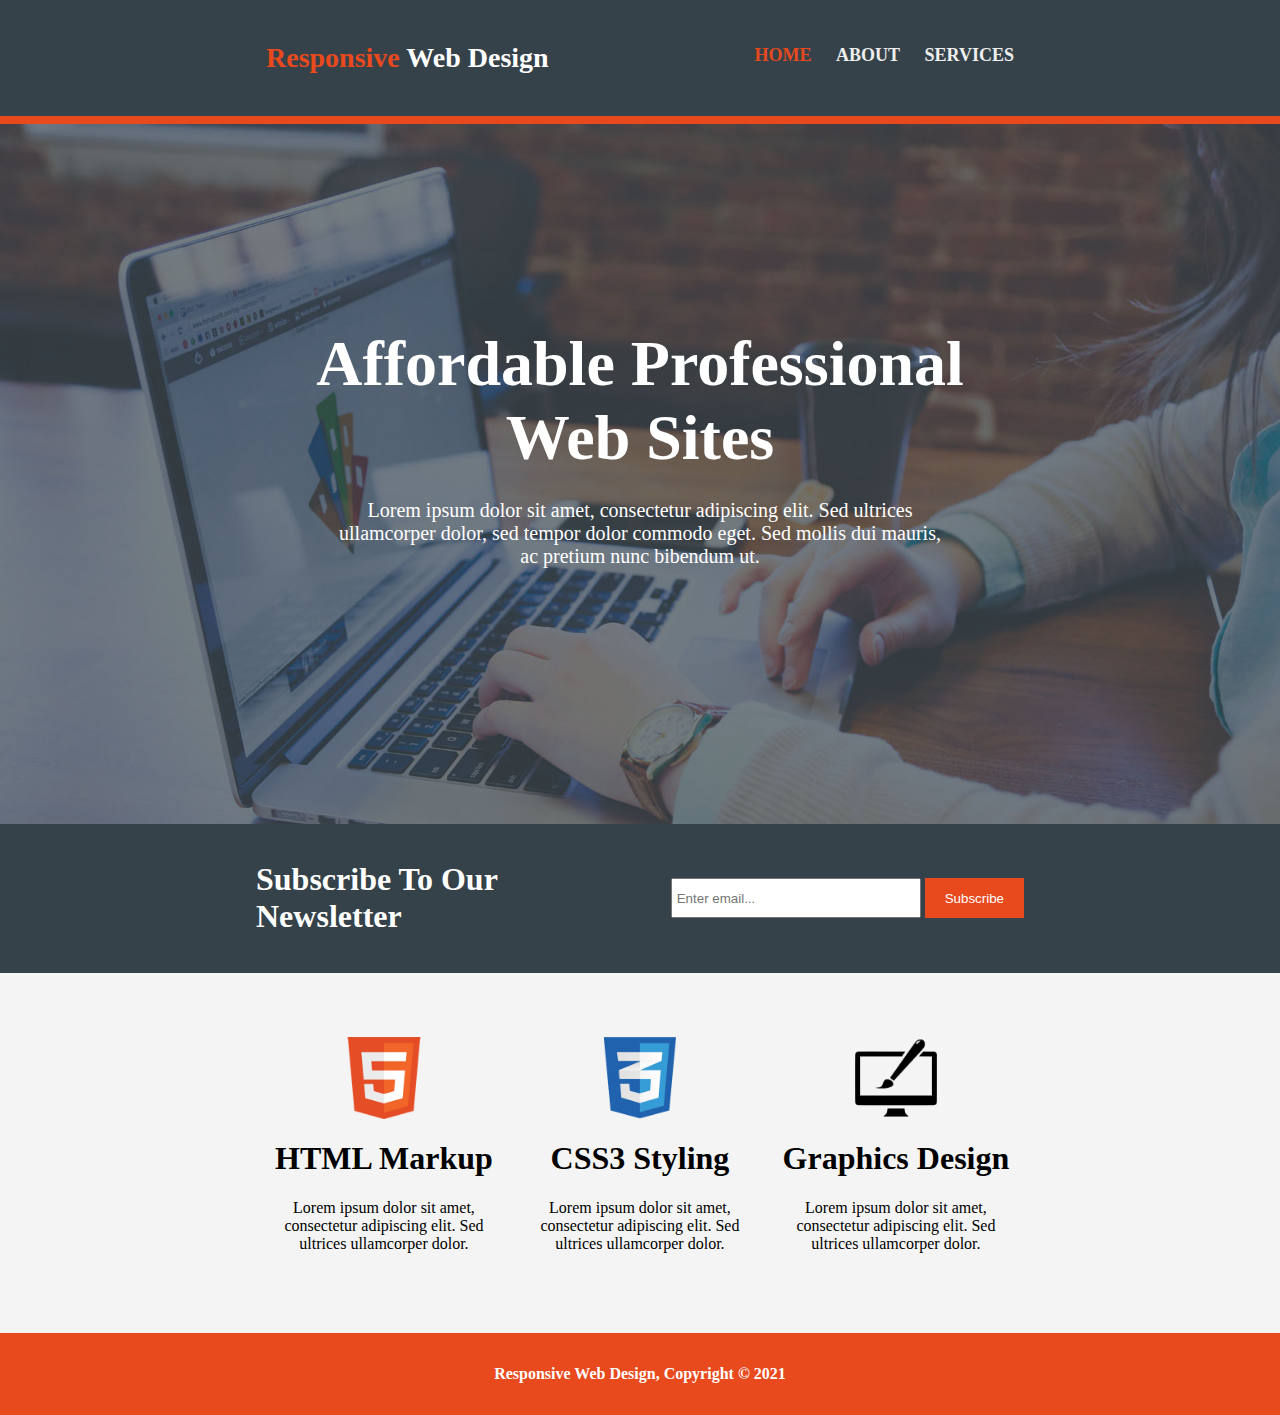
<file: index.html>
<!DOCTYPE html>
<html lang="en">
    <head>
        <meta charset="UTF-8">
        <meta name="viewport" content="width=device-width, initial-scale=1.0">
        <meta http-equiv="X-UA-Compatible" content="ie=edge">
        <title>Responsive Web Design | Welcome</title>
        <link rel="stylesheet" type="text/css" media="screen" href="/css/style.css">
    </head>
    <body>
        <nav class="nav">
            <input type="checkbox" id="nav-check">
            <div class="nav-header">
                <div class="nav-title">
                    <span>Responsive</span>
                    Web Design
                </div>
            </div>
            <div class="nav-btn">
                <label for="nav-check">
                    <span></span>
                    <span></span>
                    <span></span>
                </label>
            </div>

            <div class="nav-links">
                <a href="/index.html" class="active">home</a>
                <a href="/about.html">about</a>
                <a href="/services.html">services</a>
            </div>
        </nav>
        <section class="header">
            <div class="container">
                <h1>Affordable Professional Web Sites</h1>
                <p>Lorem ipsum dolor sit amet, consectetur adipiscing elit. Sed ultrices
                    ullamcorper dolor, sed tempor dolor commodo eget. Sed mollis dui mauris, ac
                    pretium nunc bibendum ut.
                </p>
            </div>
        </section>
        <section id="newsletter">
            <div class="container newsletter">
                <div>
                    <h1>Subscribe to our Newsletter</h1>
                </div>
                <form>
                    <input type="email" placeholder="Enter email...">
                    <button type="submit" class="button__newsletter">Subscribe</button>
                </form>
            </div>
        </section>
        <section id="services">
            <div class="container">
                <div class="service">
                    <div class="box">
                        <img src="/img/logo_html.png" alt="">
                        <h1>HTML Markup</h1>
                        <p>
                            Lorem ipsum dolor sit amet, consectetur adipiscing elit. Sed ultrices
                            ullamcorper dolor.
                        </p>
                    </div>
                    <div class="box">
                        <img src="/img/logo_css.png" alt="">
                        <h1>CSS3 Styling</h1>
                        <p>
                            Lorem ipsum dolor sit amet, consectetur adipiscing elit. Sed ultrices
                            ullamcorper dolor.
                        </p>
                    </div>
                    <div class="box">
                        <img src="/img/logo_brush.png" alt="">
                        <h1>Graphics Design</h1>
                        <p>
                            Lorem ipsum dolor sit amet, consectetur adipiscing elit. Sed ultrices
                            ullamcorper dolor.
                        </p>
                    </div>
                </div>
            </div>
        </section>
        <footer>
            <p>Responsive Web Design, Copyright &copy; 2021</p>
        </footer>

    </body>
</html>
</file>
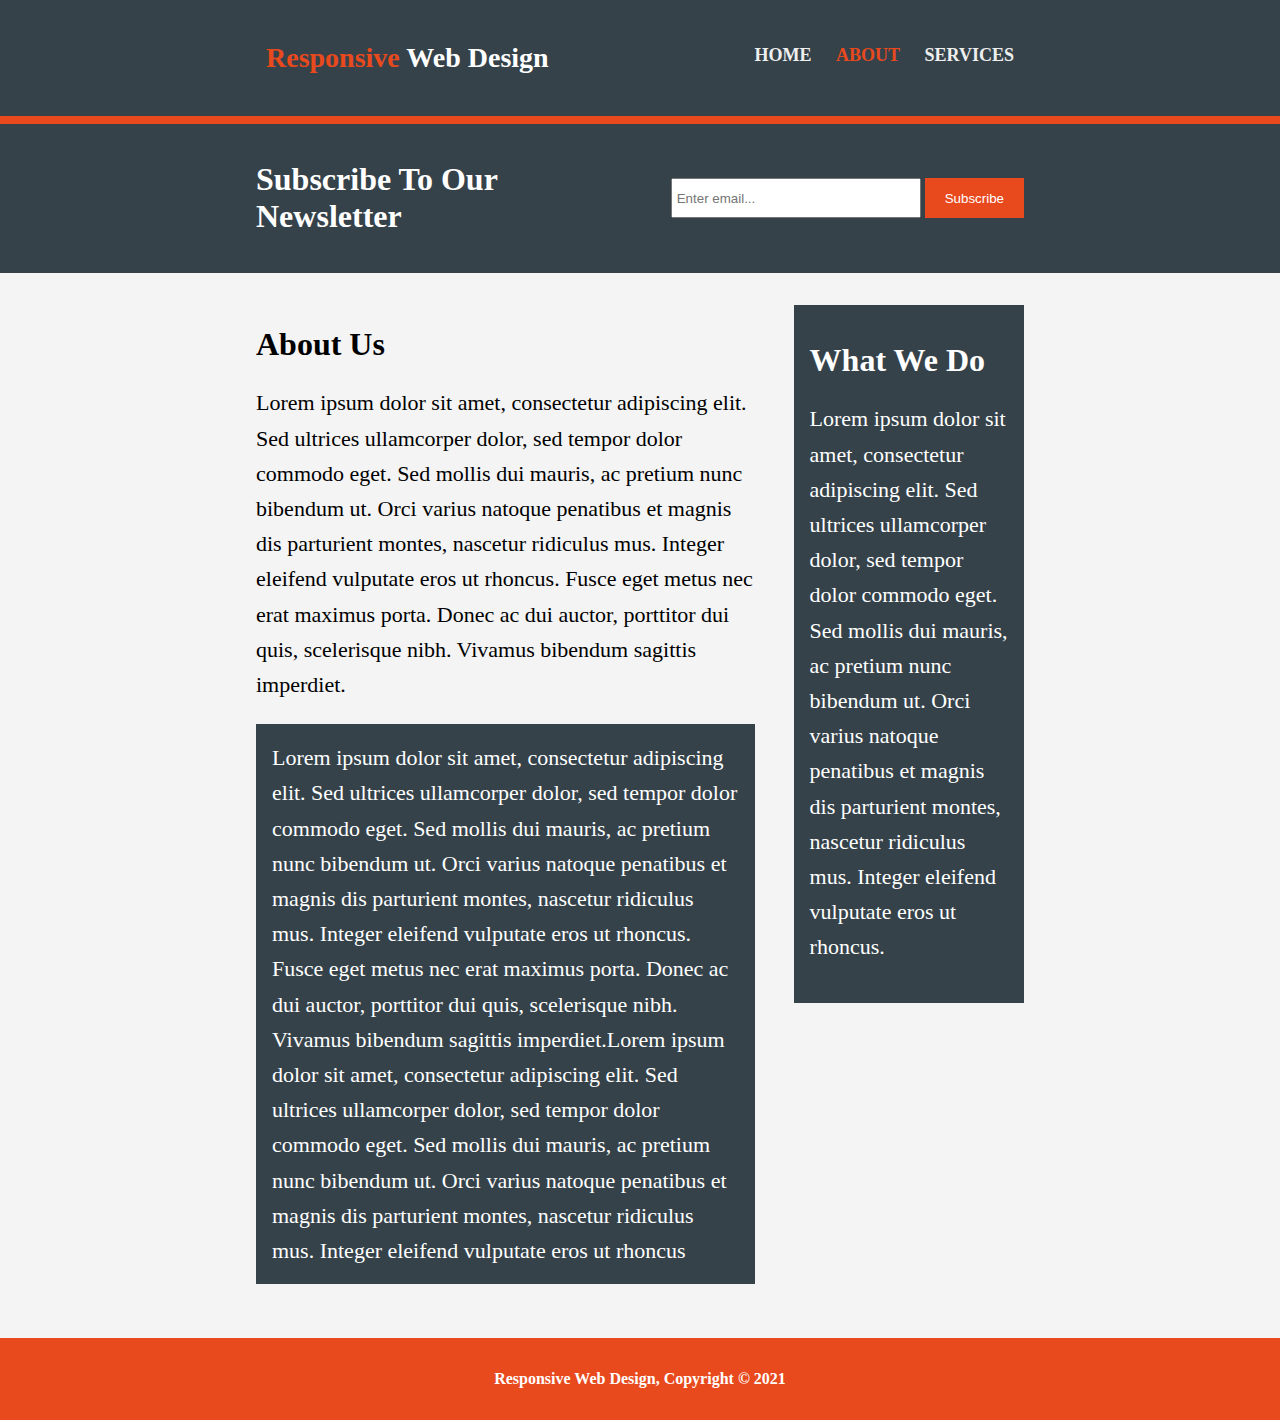
<file: about.html>
<!DOCTYPE html>
<html lang="en">
    <head>
        <meta charset="UTF-8">
        <meta name="viewport" content="width=device-width, initial-scale=1.0">
        <meta http-equiv="X-UA-Compatible" content="ie=edge">
        <title>Responsive Web Design | Welcome</title>
        <link rel="stylesheet" type="text/css" media="screen" href="/css/style.css">
    </head>
    <body>
        <nav class="nav">
            <input type="checkbox" id="nav-check">
            <div class="nav-header">
                <div class="nav-title">
                    <span>Responsive</span>
                    Web Design
                </div>
            </div>
            <div class="nav-btn">
                <label for="nav-check">
                    <span></span>
                    <span></span>
                    <span></span>
                </label>
            </div>

            <div class="nav-links">
                <a href="/index.html">home</a>
                <a href="/about.html" class="active">about</a>
                <a href="/services.html">services</a>
            </div>
        </nav>
        <section id="newsletter">
            <div class="container newsletter">
                <div>
                    <h1>Subscribe to our Newsletter</h1>
                </div>
                <form>
                    <input type="email" placeholder="Enter email...">
                    <button type="submit" class="button__newsletter">Subscribe</button>
                </form>
            </div>
        </section>
        <section id="about">
            <div class="container">
                <div class="about">
                    <div class="about__left">
                        <h1>about us</h1>
                        <p>Lorem ipsum dolor sit amet, consectetur adipiscing elit. Sed ultrices
                            ullamcorper dolor, sed tempor dolor commodo eget. Sed mollis dui mauris, ac
                            pretium nunc bibendum ut. Orci varius natoque penatibus et magnis dis parturient
                            montes, nascetur ridiculus mus. Integer eleifend vulputate eros ut rhoncus.
                            Fusce eget metus nec erat maximus porta. Donec ac dui auctor, porttitor dui
                            quis, scelerisque nibh. Vivamus bibendum sagittis imperdiet.
                        </p>
                        <p class="dark">
                            Lorem ipsum dolor sit amet, consectetur adipiscing elit. Sed ultrices
                            ullamcorper dolor, sed tempor dolor commodo eget. Sed mollis dui mauris, ac
                            pretium nunc bibendum ut. Orci varius natoque penatibus et magnis dis parturient
                            montes, nascetur ridiculus mus. Integer eleifend vulputate eros ut rhoncus.
                            Fusce eget metus nec erat maximus porta. Donec ac dui auctor, porttitor dui
                            quis, scelerisque nibh. Vivamus bibendum sagittis imperdiet.Lorem ipsum dolor sit amet, consectetur adipiscing elit. Sed
                            ultrices ullamcorper dolor, sed tempor dolor commodo eget. Sed mollis dui
                            mauris, ac pretium nunc bibendum ut. Orci varius natoque penatibus et magnis dis
                            parturient montes, nascetur ridiculus mus. Integer eleifend vulputate eros ut
                            rhoncus
                        </p>
                    </div>
                    <div class="about__right dark">
                        <h1>what we do</h1>
                        <p>Lorem ipsum dolor sit amet, consectetur adipiscing elit. Sed
                            ultrices ullamcorper dolor, sed tempor dolor commodo eget. Sed mollis dui
                            mauris, ac pretium nunc bibendum ut. Orci varius natoque penatibus et magnis dis
                            parturient montes, nascetur ridiculus mus. Integer eleifend vulputate eros ut
                            rhoncus. </p>
                    </div>
                </div>
            </div>
        </section>
        <footer>
            <p>Responsive Web Design, Copyright &copy; 2021</p>
        </footer>

    </body>
</html>
</file>
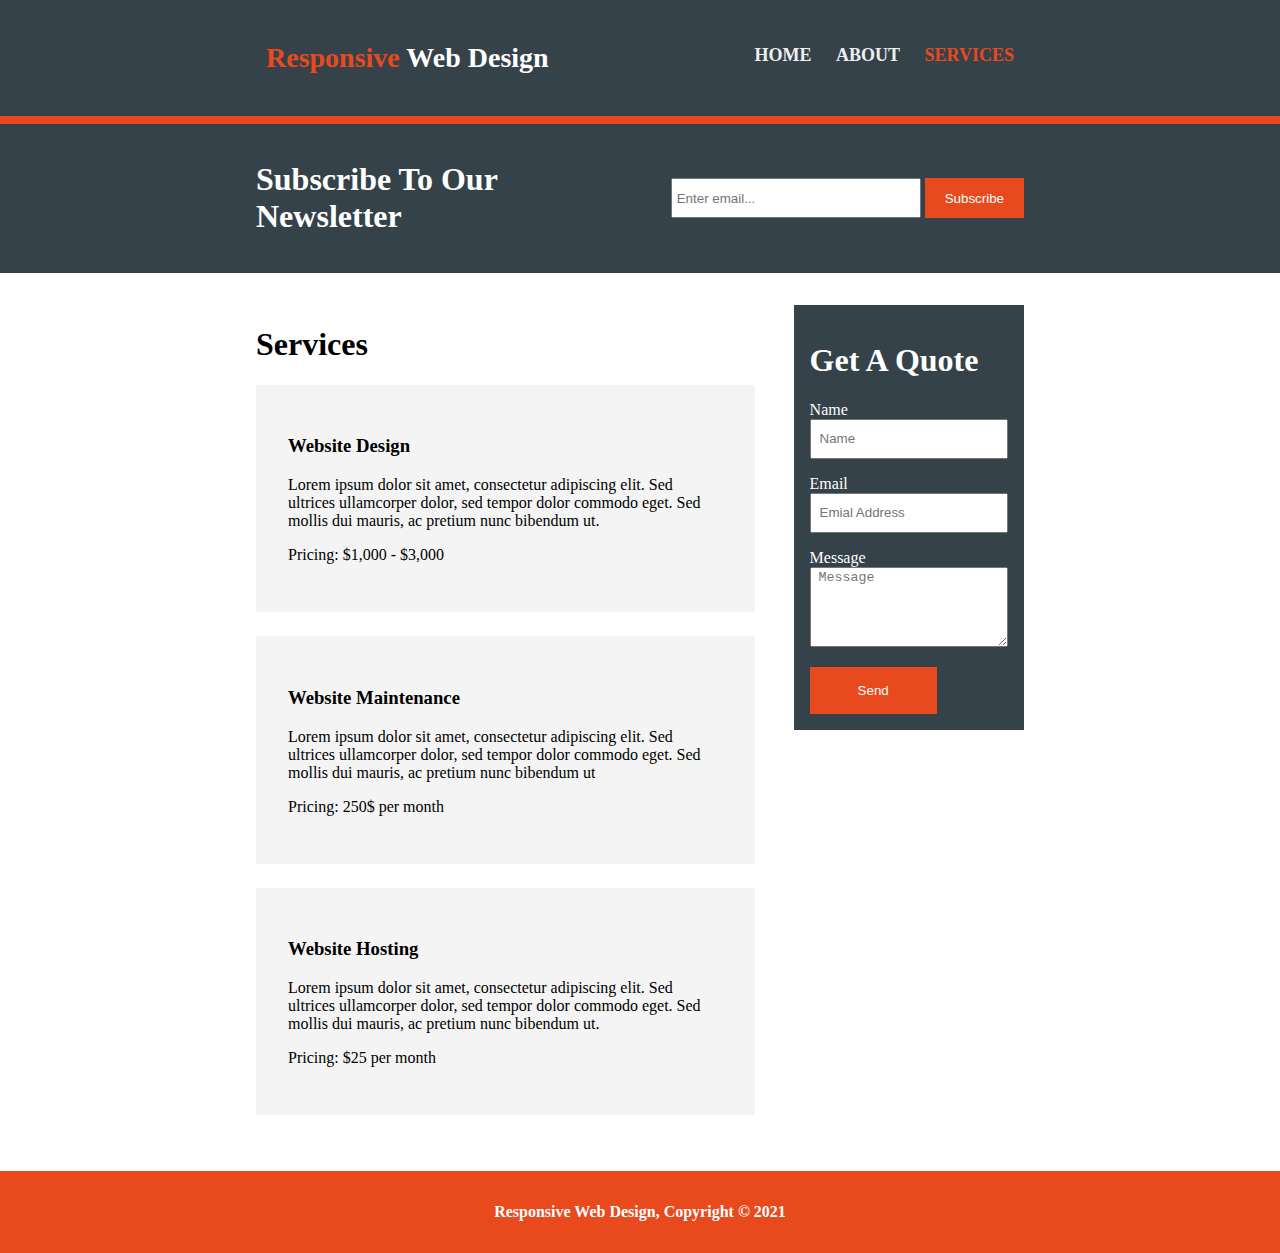
<file: services.html>
<!DOCTYPE html>
<html lang="en">
    <head>
        <meta charset="UTF-8">
        <meta name="viewport" content="width=device-width, initial-scale=1.0">
        <meta http-equiv="X-UA-Compatible" content="ie=edge">
        <title>Responsive Web Design | Welcome</title>
        <link rel="stylesheet" type="text/css" media="screen" href="/css/style.css">
    </head>
    <body>
        <nav class="nav">
            <input type="checkbox" id="nav-check">
            <div class="nav-header">
                <div class="nav-title">
                    <span>Responsive</span>
                    Web Design
                </div>
            </div>
            <div class="nav-btn">
                <label for="nav-check">
                    <span></span>
                    <span></span>
                    <span></span>
                </label>
            </div>

            <div class="nav-links">
                <a href="/index.html">home</a>
                <a href="/about.html">about</a>
                <a href="/services.html" class="active">services</a>
            </div>
        </nav>
        <section id="newsletter">
            <div class="container newsletter">
                <div>
                    <h1>Subscribe to our Newsletter</h1>
                </div>
                <form>
                    <input type="email" placeholder="Enter email...">
                    <button type="submit" class="button__newsletter">Subscribe</button>
                </form>
            </div>
        </section>
        <section id="service">
            <div class="container">
                <div class="service__page">
                    <div class="service__left">
                        <h1>services</h1>
                        <ul>
                            <li>
                                <h3>Website Design</h3>
                                <p>Lorem ipsum dolor sit amet, consectetur adipiscing elit. Sed ultrices
                                    ullamcorper dolor, sed tempor dolor commodo eget. Sed mollis dui mauris, ac
                                    pretium nunc bibendum ut.</p>
                                <p>Pricing: $1,000 - $3,000</p>
                            </li>
                            <li>
                                <h3>Website Maintenance</h3>
                                <p>Lorem ipsum dolor sit amet, consectetur adipiscing elit. Sed ultrices
                                    ullamcorper dolor, sed tempor dolor commodo eget. Sed mollis dui mauris, ac
                                    pretium nunc bibendum ut</p>
                                    <p>Pricing: 250$ per month</p>
                            </li>
                            <li>
                                <h3>Website Hosting</h3>
                                <p>Lorem ipsum dolor sit amet, consectetur adipiscing elit. Sed ultrices
                                    ullamcorper dolor, sed tempor dolor commodo eget. Sed mollis dui mauris, ac
                                    pretium nunc bibendum ut.</p>
                                <p>Pricing: $25 per month</p>
                            </li>
                        </ul>
                    </div>
                    <div class="service__right dark">
                        <h1>get a quote</h1>
                        <form class="quote">
                            <div>
                                <label>Name</label><br>
                                <input type="text" placeholder="Name">
                            </div>
                            <div>
                                <label>Email</label><br>
                                <input type="email" placeholder="Emial Address">
                            </div>
                            <div>
                                <label>Message</label><br>
                                <textarea placeholder="Message"></textarea>
                            </div>
                            <button class="button_1" type="submit">Send</button>
                        </form>
                    </div>
                </div>
            </div>
        </section>
        <footer>
            <p>Responsive Web Design, Copyright &copy; 2021</p>
        </footer>

    </body>
</html>
</file>
<file: css/style.css>
* {
    box-sizing: border-box;
}

body {
    margin: 0;
    font-family: 'segoe ui';
}

.container {
    padding-left: 16rem;
    padding-right: 16rem;
}

/* Navbar */

.nav {
    width: 100%;
    background-color: #35424A;
    position: relative;
    padding: 2rem 16rem;
    border-bottom: 8px solid #E8491D;
}

.nav-title span {
    color: #E8491D;
}

.nav > .nav-header {
    display: inline;
}

.nav > .nav-header > .nav-title {
    display: inline-block;
    font-size: 28px;
    color: #fff;
    padding: 10px;
    font-weight: bold;
}

.nav > .nav-btn {
    display: none;
}

.nav > .nav-links {
    display: inline;
    float: right;
    font-size: 18px;
}

.nav > .nav-links > a {
    display: inline-block;
    padding: 13px 10px;
    text-decoration: none;
    color: #efefef;
    text-transform: uppercase;
    font-weight: 600;
}

.nav > #nav-check {
    display: none;
}

.nav > .nav-links > .active {
    color: #E8491D;
    font-weight: bold;
}

@media (max-width:600px) {
    .nav {
        padding: 2rem 1rem;
        display: grid;
        grid-template-columns: 80% 20%;
    }

    .nav > .nav-header > .nav-title {
        font-size: 18px;
    }

    .nav > .nav-btn {
        display: inline-block;
    }
    .nav > .nav-btn > label {
        display: block;
        width: 50px;
        height: 50px;
        padding: 13px;
        margin: auto;
    }

    .nav > .nav-btn > label > span {
        display: block;
        width: 25px;
        height: 10px;
        border-top: 2px solid #eee;
    }
    .nav > .nav-links {
        position: absolute;
        display: block;
        width: 100%;
        background-color: #35424A;
        height: 0;
        transition: all 0.3s ease-in;
        overflow-y: hidden;
        top: 100px;
        left: 0;
        text-align: center;
    }
    .nav > .nav-links > a {
        display: block;
        width: 100%;
    }
    .nav > #nav-check:not(:checked) ~ .nav-links {
        height: 0;
    }
    .nav > #nav-check:checked ~ .nav-links {
        height: calc(34vh - 40px);
        overflow-y: auto;
    }
}

/* Navbar */

/* Header */

.header {
    background: url("../img/header_bg.jpg");
    background-size: cover;
    text-align: center;
    color: #ffffff;
    height: 700px;
}

.header > .container {
    padding-top: 10rem;
}

.header h1 {
    font-size: 64px;
    margin-bottom: 24px;
}

.header p {
    font-size: 20px;
    width: 80%;
    margin: auto;
}

@media (min-width:0px) and (max-width:580px) {
    .header {
        height: 320px;
    }
    .header h1 {
        font-size: 24px;
    }
    .header > .container {
        padding-left: 2rem;
        padding-right: 2rem;
        padding-top: 3rem;
    }
    .header p {
        font-size: 16px;
        width: 100%;
    }
}

/* Header */

/* Newsletter */

#newsletter {
    background-color: #35424A;
}

.newsletter {
    display: grid;
    grid-template-columns: 50% 50%;
    padding-top: 1rem;
    padding-bottom: 1rem;
}

.newsletter h1 {
    color: white;
    text-transform: capitalize;
    font-size: 32px;
}

.newsletter form {
    margin-left: auto;
    margin-top: auto;
    margin-bottom: auto;
}

.newsletter input[type="email"] {
    padding: 4px;
    height: 40px;
    width: 250px;
}
.button__newsletter {
    height: 40px;
    background: #e8491d;
    border: 0;
    padding-left: 20px;
    padding-right: 20px;
    color: #ffffff;
    cursor: pointer;
}

@media (min-width:0px) and (max-width:580px) {
    .newsletter {
        display: grid;
        grid-template-columns: 100%;
        grid-template-rows: max-content max-content;
    }
    #newsletter .container {
        padding: 1rem 2rem 2rem;
    }
    .newsletter h1{
        text-align: center;
        font-size: 22px;
    }
    .newsletter form{
        margin: auto;
    }
    .newsletter input[type="email"]{
        width: 184px;
    }
}

/* Newsletter */

/* Services section */

#services{
    background-color: #F4F4F4;
}

.service{
    display: grid;
    grid-template-columns: 33.33% 33.33% 33.33%;
    padding-top: 4rem;
    padding-bottom: 4rem;
}

.service .box img{
    display: block;
    margin: auto;
    width: 32%;
}

.service .box h1{
    text-align: center;
}

.service .box p{
    text-align: center;
    width: 80%;
    margin-left: auto;
    margin-right: auto;
}

@media (min-width:0px) and (max-width:580px){
    #services .container {
        padding: 1rem 2rem;
    }
    .service{
        display: grid;
        grid-template-columns: 100%;
        grid-gap: 32px;
        padding-bottom: 2rem;
    }
}

/* Services section */

/* Footer */

footer{
    background-color: #E8491D;
    color: white;
    font-weight: 600;
    text-align: center;
    padding-bottom: 1rem;
    padding-top: 1rem;
}

/* Footer */


/* About page */

#about{
    background-color: #F4F4F4;
}

.about{
    display: grid;
    grid-template-columns: 65% 5% 30%;
    padding-top: 2rem;
    padding-bottom: 2rem;
}

.about h1{
    text-transform: capitalize;
}

.about p{
    font-size: 22px;

    line-height: 1.6em;
}

.about__right{
    grid-area: 1/3;
}

.dark{
    background-color: #35424A;
    color: white;
    padding: 1rem;
    height: max-content;
}

@media (min-width:0px) and (max-width:580px){
    #about .container {
        padding: 1rem 2rem;
    }
    .about{
        display: grid;
        grid-template-columns: 100%;
    }
    .about p {
        text-align: justify;
    }
    .about__right{
        grid-area: 2/1;
    }
}
/* About page */

/* Services page */

.service__page{
    display: grid;
    grid-template-columns: 65% 5% 30%;
    padding-top: 2rem;
    padding-bottom: 2rem;
}
.service__right {
    grid-area: 1/3;
}

.service__left h1{
    text-transform: capitalize;
}

.service__left ul{
    list-style: none;
    padding-left: 0px;
}

.service__left ul li{
    background-color: #F4F4F4;
    padding: 2rem;
    margin-bottom: 24px;
}

.service__right h1{
    text-transform: capitalize;
}

.quote div{
    margin-bottom: 16px;
}
.quote input{
    width: 100%;
    height: 40px;
    padding-left: 8px;
}

.quote textarea{
    width: 100%;
    height: 80px;
    padding-left: 8px;
}

.quote button{
    background-color: #E8491D;
    color: white;
    padding: 1rem 3rem;
    border: none;
    cursor: pointer;
}


@media (min-width:0px) and (max-width:580px){
    #service .container {
        padding: 1rem 2rem;
    }
    .service__page{
        display: grid;
        grid-template-columns: 100%;
    }

    .service__right {
        grid-area: 2/1;
    }

    #service p {
        text-align: justify;
    }
/* Services page */
</file>
